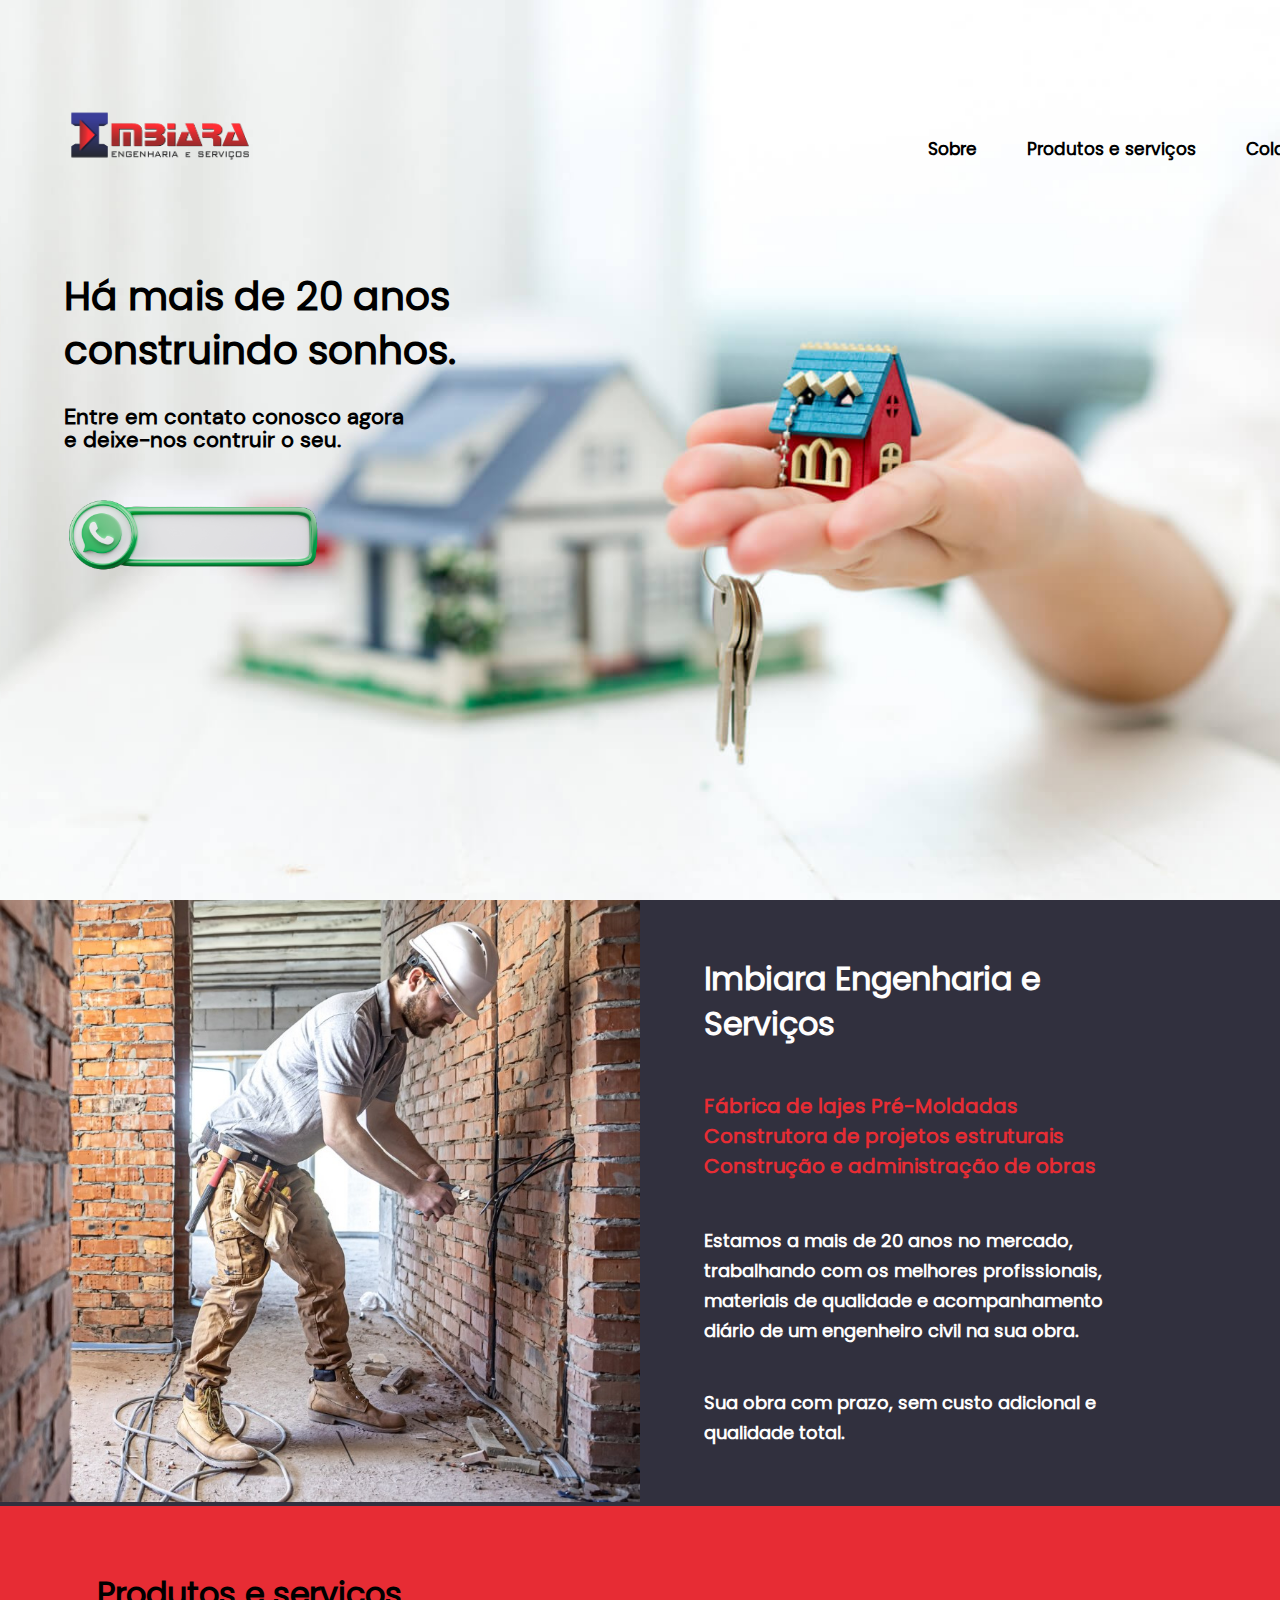
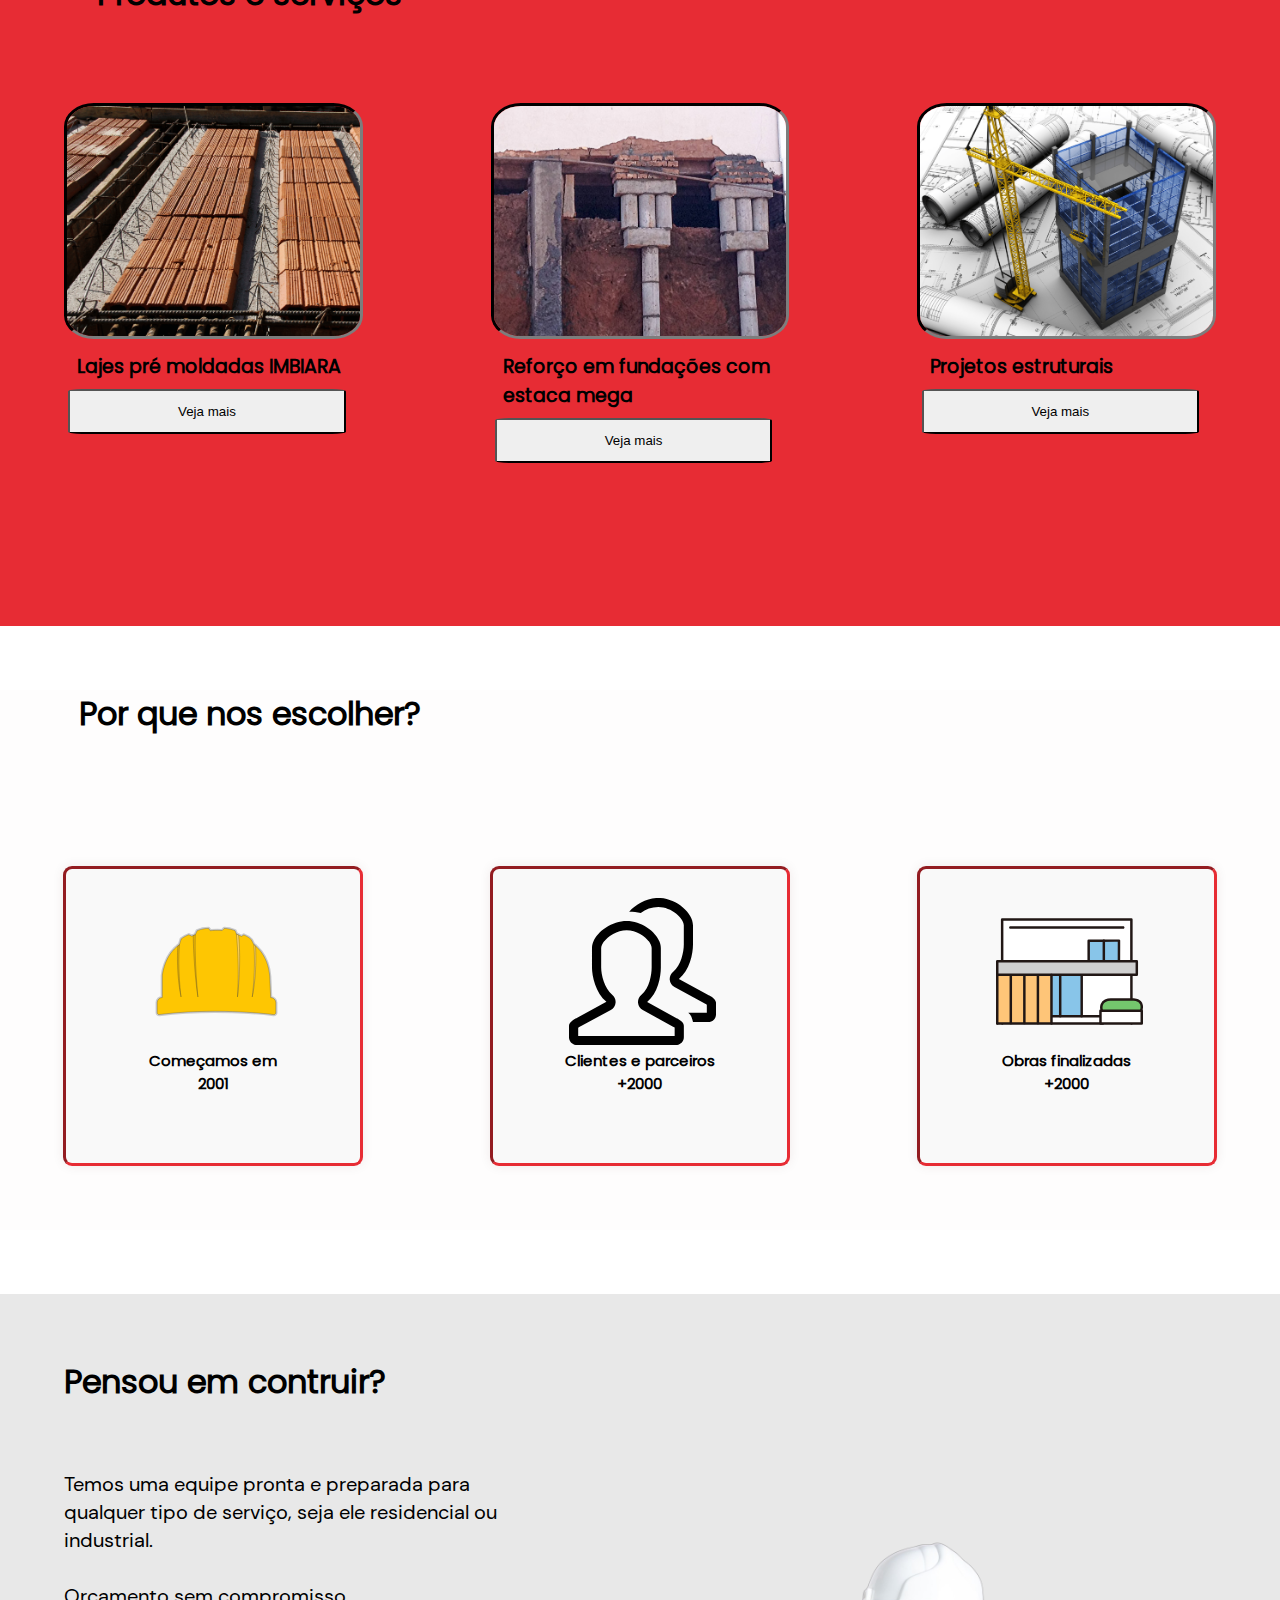
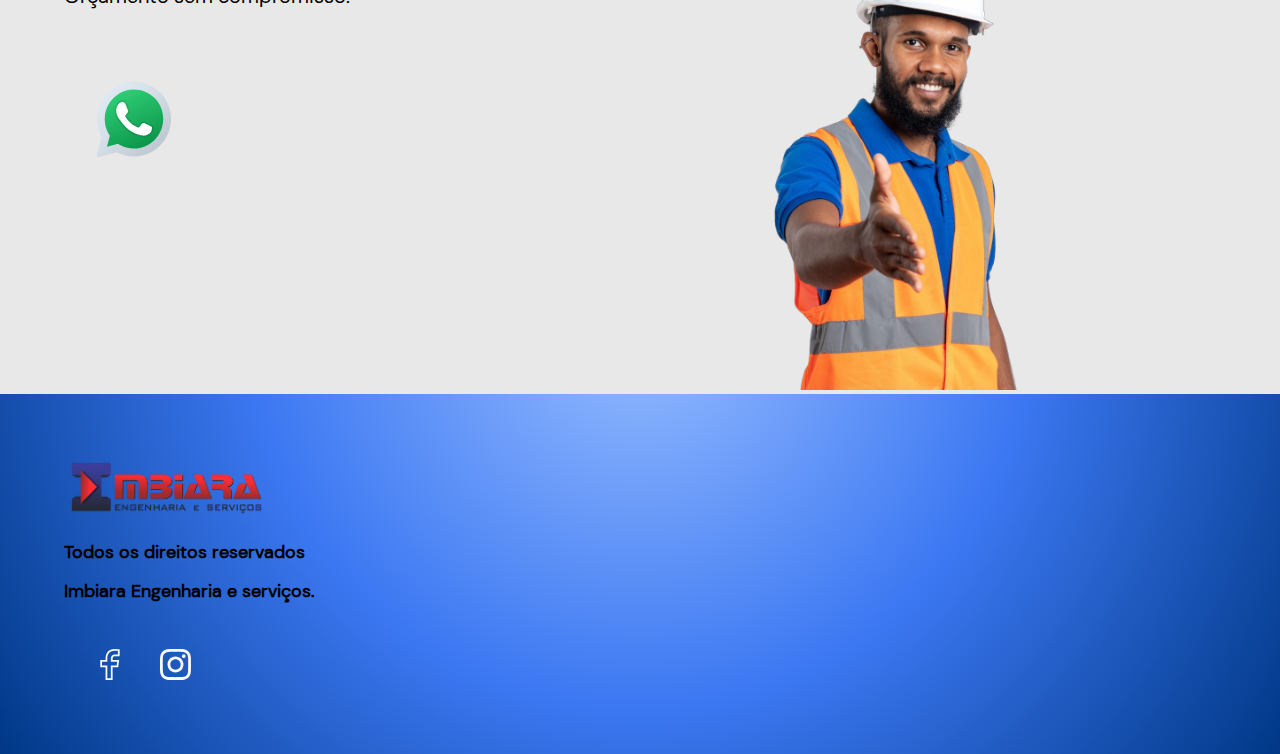
<file: index.html>
<!DOCTYPE html>
<html lang="pt-br">
  <head>
    <meta charset="UTF-8" />
    <meta http-equiv="X-UA-Compatible" content="IE=edge" />
    <meta name="viewport" content="width=device-width, initial-scale=1.0" />
    <title>Construtora Imbiara</title>
    <meta
      name="description"
      content="Construtora com 20 anos de atuação no mercado"
    />
    <meta name="application-name" content="Imbiara Construção" />
    <meta name="author" content="Fábio Rocha" />
    <meta name="keywords" content="construção, construtora Imbiara, engenharia" />
    <link
      rel="apple-touch-icon"
      sizes="180x180"
      href="favicon_io/apple-touch-icon.png"
    />
    <link
      rel="icon"
      type="image/png"
      sizes="16x16"
      href="favicon_io/favicon-16x16.png"
    />
    <link rel="manifest" href="/site.webmanifest" />

    <link rel="stylesheet" href="css/estilo.css" />
  </head>
  <body>

    <header id="header">
      <figure>
        <a href="#logotipo"><img id="logotipo" src="icon/logo.png" alt="logotipo Imbiara engenharia"></a>
      </figure>

      <nav id="menu">
        <button aria-label="abrir menu" id="btn-mobile" aria-haspopup="true" aria-controls="menu1" aria-expanded="false"><span id="hamburguer"></span></button>
        
        <ul id="menu1" role="menu1">
          <li><a href="#main">Sobre</a></li>
          <li><a href="#article">Produtos e serviços</a></li>
          <li><a href="index2.html">Colaboradores</a></li>
          <li><a href="index3.html">Contato</a></li>
        </ul>
      </nav>

    </header>

    <section id="imagemprincipal"></section>
     
    <section>
    <h1>Há mais de 20 anos<br>
    construindo sonhos.</h1>
    <p id="construir">Entre em contato conosco agora <br>
    e deixe-nos contruir o seu.</p>
    <figure>
      <a href="#"><img id="whatsapinicio" src="icon/whatsap inicial.png" alt="botão de ação whatsap"></a>
    </figure>
   </section>

  <main id="main">
    <figure>
      <img id="eletrica" src="image/trabalhoeletrica.jpg" alt="Homem trabalhando na parte da eletrica">
    </figure>
    <h2>Imbiara Engenharia e Serviços</h2>
    <p class="primeiro">Fábrica de lajes Pré-Moldadas
      Construtora de projetos estruturais
      Construção e administração de obras</p>
      <p class="segundo">
        Estamos a mais de 20 anos no mercado, trabalhando com os melhores profissionais, materiais de qualidade e acompanhamento diário de um engenheiro civil na sua obra.
      </p>
      <p class="terceiro">Sua obra com prazo, sem custo adicional e qualidade total.</p>
  </main>

  <article id="article">
    <h3>Produtos e serviços</h3>
    
    <div class="cards">
      <div class="card">
      <figure>
        <img class="produtos" src="image/lajes.png" alt="laje pré moldada">
        <p class="laje">Lajes pré moldadas IMBIARA</p>
        <button class="btnlaje">Veja mais</button>
      </figure>
      </div>

      <div class="card">
        <figure>
       <img class="produtos" src="image/estaca.jpg" alt="reforço em fundações com estaca mega">
        <p class="laje">Reforço em fundações com estaca mega</p>
        <button class="btnlaje">Veja mais</button>
      </figure>
      </div>

      <div class="card">
        <figure>
         <img class="produtos" src="image/projetos estruturais.png" alt="projetos estruturais" >
         <p class="laje">Projetos estruturais</p>
        <button class="btnlaje">Veja mais</button>
        </figure>
      </div>

    </div>

  </article>

  <aside>

  <h4>Por que nos escolher?</h4>
  
   <div id="flex">
    <section class="quadros">
      <figure>
        <img class="helmet" src="icon/helmet.svg" alt="Icone do capacete de IPI">
      </figure>
      <p class="start">Começamos em <br>2001</p>
    </section>

    <section class="quadros">
     <figure>
      <img class="helmet" src="icon/people.svg" alt="icone cliente e parceiro">
      </figure>
     <p class="start">Clientes e parceiros <br>+2000</p>
    </section>

     <section class="quadros">
      <figure>
      <img class="helmet" src="icon/house.svg" alt="icone de casa construida">
      </figure>
    <p class="start">Obras finalizadas<br>+2000</p>
     </section>
   </div>
  </aside>

  <div id="penultimo">
    <h5>Pensou em contruir?</h5>
    <p id="equipe">Temos uma equipe pronta e preparada 
      para qualquer tipo de serviço, seja ele residencial ou industrial.
      <br><br>
      Orçamento sem compromisso.</p>
      <figure>
      <a href="#"><img id="whatsapfinal" src="icon/whatsap.svg" alt="icone/ botão do whatsap"></a> 
      </figure>
      <figure>
        <img id="construtor" src="image/construtor.png" alt="Construtor perguntando sobre fechamento do negocio">
      </figure>
    </div>

  <footer>
    <section>
    <a href="#imagemprincipal"><img id="logofinal" src="icon/logo.png" alt="logotipo da empresa"></a> 
      <p class="direitos">Todos os direitos reservados</p>
      <p class="direitos">Imbiara Engenharia e serviços.</p>
    </section>

    <section id="icones">
    <a href="https://www.facebook.com/imbiara.imbiara"><img class="icones" src="icon/facebook.svg" alt="icone facebook"></a> 
    <a href="https://www.instagram.com/imbiara.engenharia.servicos/"><img class="icones" src="icon/instagram.svg" alt="icone instagram"></a>
    </section>

  </footer>
  
 <script src="js/mobile.js"></script>
  </body>
</html>
</file>
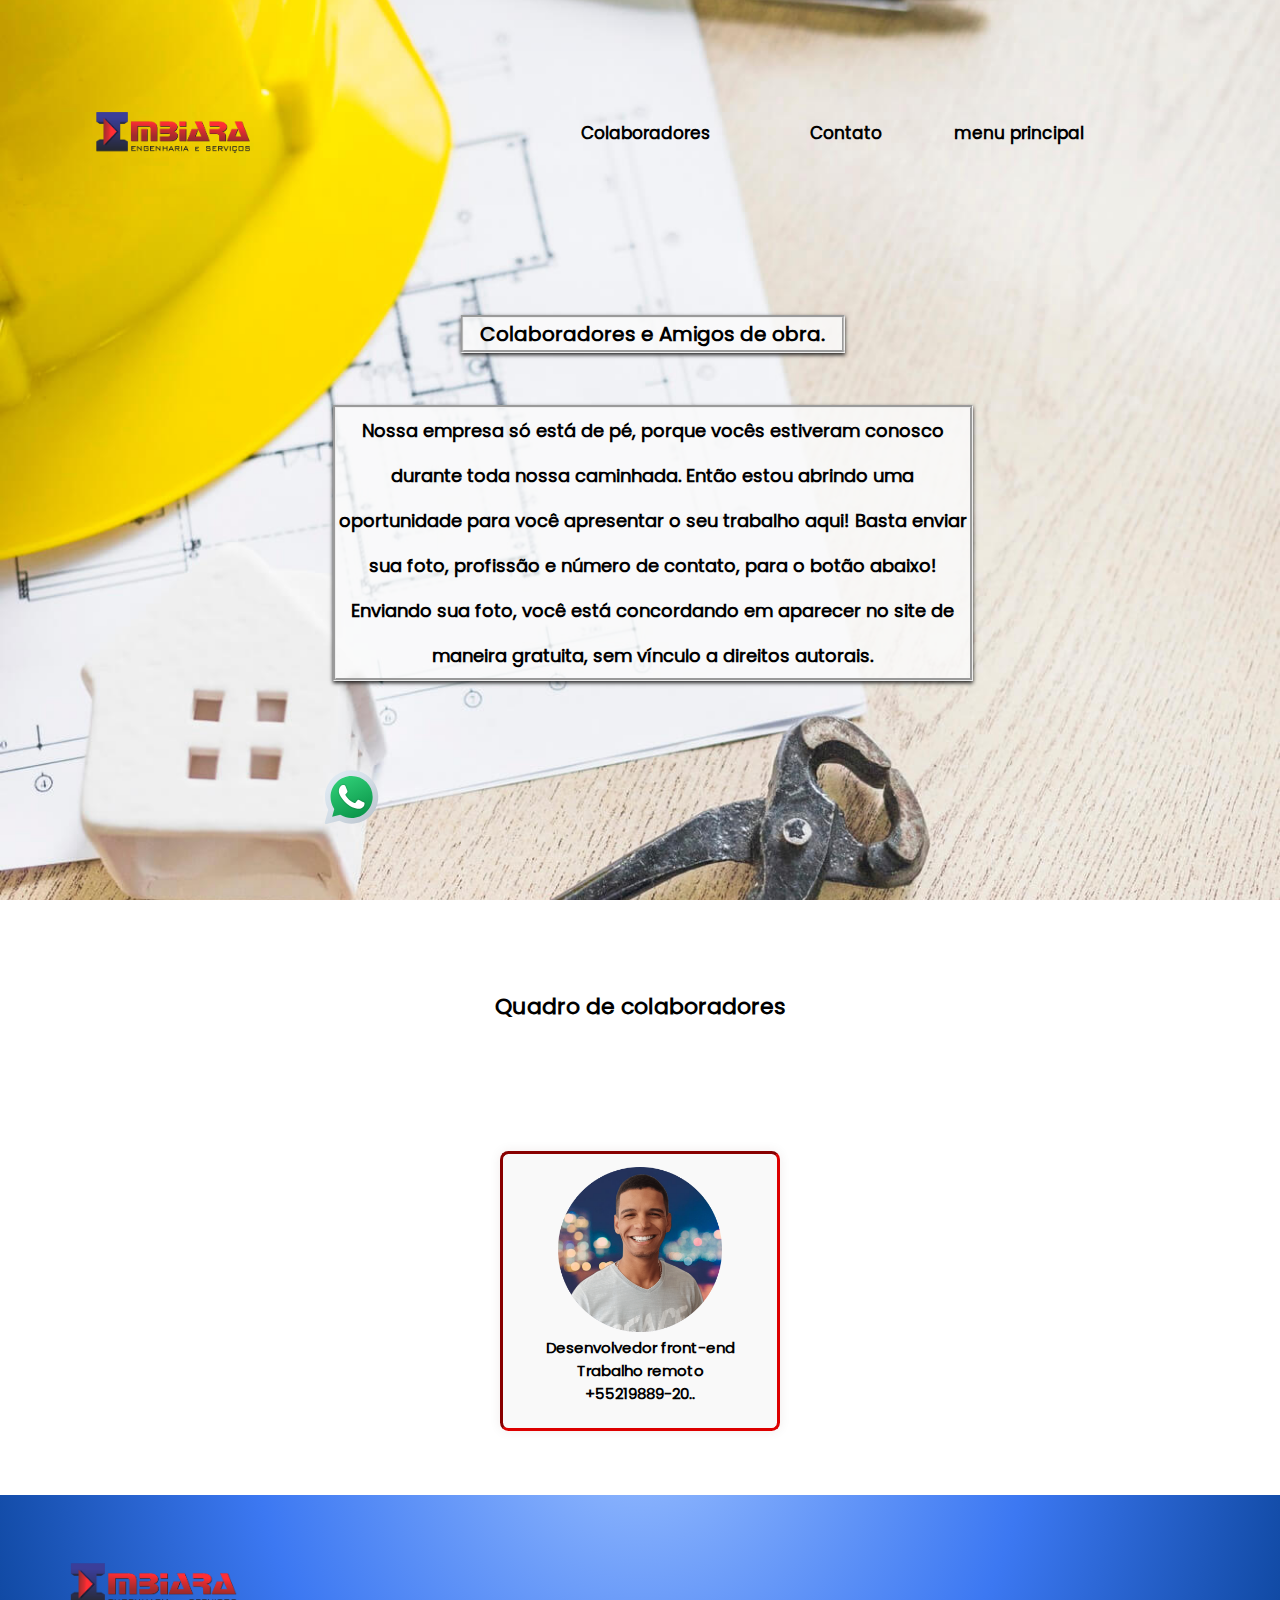
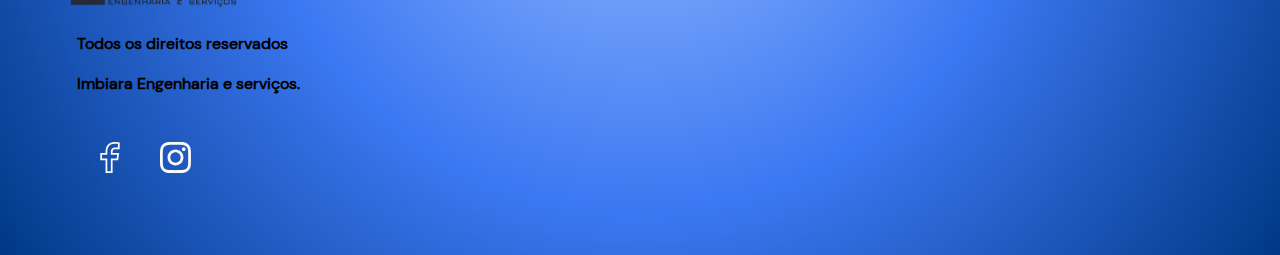
<file: index2.html>
<!DOCTYPE html>
<html lang="pt-br">
  <head>
    <meta charset="UTF-8" />
    <meta http-equiv="X-UA-Compatible" content="IE=edge" />
    <meta name="viewport" content="width=device-width, initial-scale=1.0" />
    <title>Construtora Imbiara</title>
    <meta
      name="description"
      content="Construtora com 20 anos de atuação no mercado"
    />
    <meta name="application-name" content="Imbiara Construção" />
    <meta name="author" content="Fábio Rocha" />
    <meta
      name="keywords"
      content="construção, construtora Imbiara, engenharia"
    />
    <link
      rel="apple-touch-icon"
      sizes="180x180"
      href="favicon_io/apple-touch-icon.png"
    />
    <link
      rel="icon"
      type="image/png"
      sizes="16x16"
      href="favicon_io/favicon-16x16.png"
    />
    <link rel="manifest" href="/site.webmanifest" />

    <link rel="stylesheet" href="css/estilo2.css" />
  </head>
  <body>
    <header>
      <figure>
        <a href="#logotipo"
          ><img
            id="logotipo"
            src="icon/logo.png"
            alt="logotipo Imbiara engenharia"
        /></a>
      </figure>

      <nav id="menu">
        <button
          aria-label="abrir menu"
          id="btn-mobile"
          aria-haspopup="true"
          aria-controls="menu1"
          aria-expanded="false"
        >
          <span id="hamburguer"></span>
        </button>

        <ul id="menu1" role="menu1">
          <li><a href="#flex">Colaboradores</a></li>
          <li><a href="index3.html">Contato</a></li>
          <li><a href="index.html">menu principal</a></li>
        </ul>
      </nav>
    </header>

    <section id="colaboradores"></section>

    <main>
      <div class="texto">
        <h1>Colaboradores e Amigos de obra.</h1>
        <p id="texto">
          Nossa empresa só está de pé, porque vocês estiveram conosco durante
          toda nossa caminhada. Então estou abrindo uma oportunidade para você
          apresentar o seu trabalho aqui! Basta enviar sua foto, profissão e
          número de contato, para o botão abaixo! Enviando sua foto, você está
          concordando em aparecer no site de maneira gratuita, sem vínculo a
          direitos autorais.
        </p>
      </div>

      <figure>
       <a href="https://wa.me/5521988892053?text=Olá%20Fábio,%20gostaria%20de%20adicionar%20minha%20foto%20no%20site."><img id="whatsap" src="icon/whatsap.svg" alt="icone whatsap"></a>
      </figure>
    </main>

<article>

  <h2>Quadro de colaboradores</h2>

    <div id="flex">
      <section class="quadros">
      <figure>
        <img class="fotos" src="image/colaboradores/fabiosite.png" alt="Fabio foto do perfil">
      </figure>
      <p class="profissao">Desenvolvedor front-end</p>
      <p class="profissao">Trabalho remoto</p>
      <p class="profissao">+55219889-20..</p>
    </section>
    </div>
  </article>

  <footer>
    <section>
    <a href="#imagemprincipal"><img id="logofinal" src="icon/logo.png" alt="logotipo da empresa"></a> 
      <p class="direitos">Todos os direitos reservados</p>
      <p class="direitos">Imbiara Engenharia e serviços.</p>
    </section>

    <section id="icones">
    <a href="https://www.facebook.com/imbiara.imbiara"><img class="icones" src="icon/facebook.svg" alt="icone facebook"></a> 
    <a href="https://www.instagram.com/imbiara.engenharia.servicos/"><img class="icones" src="icon/instagram.svg" alt="icone instagram"></a>
    </section>

  </footer>

    <script src="js/mobile.js"></script>
  </body>
</html>
</file>
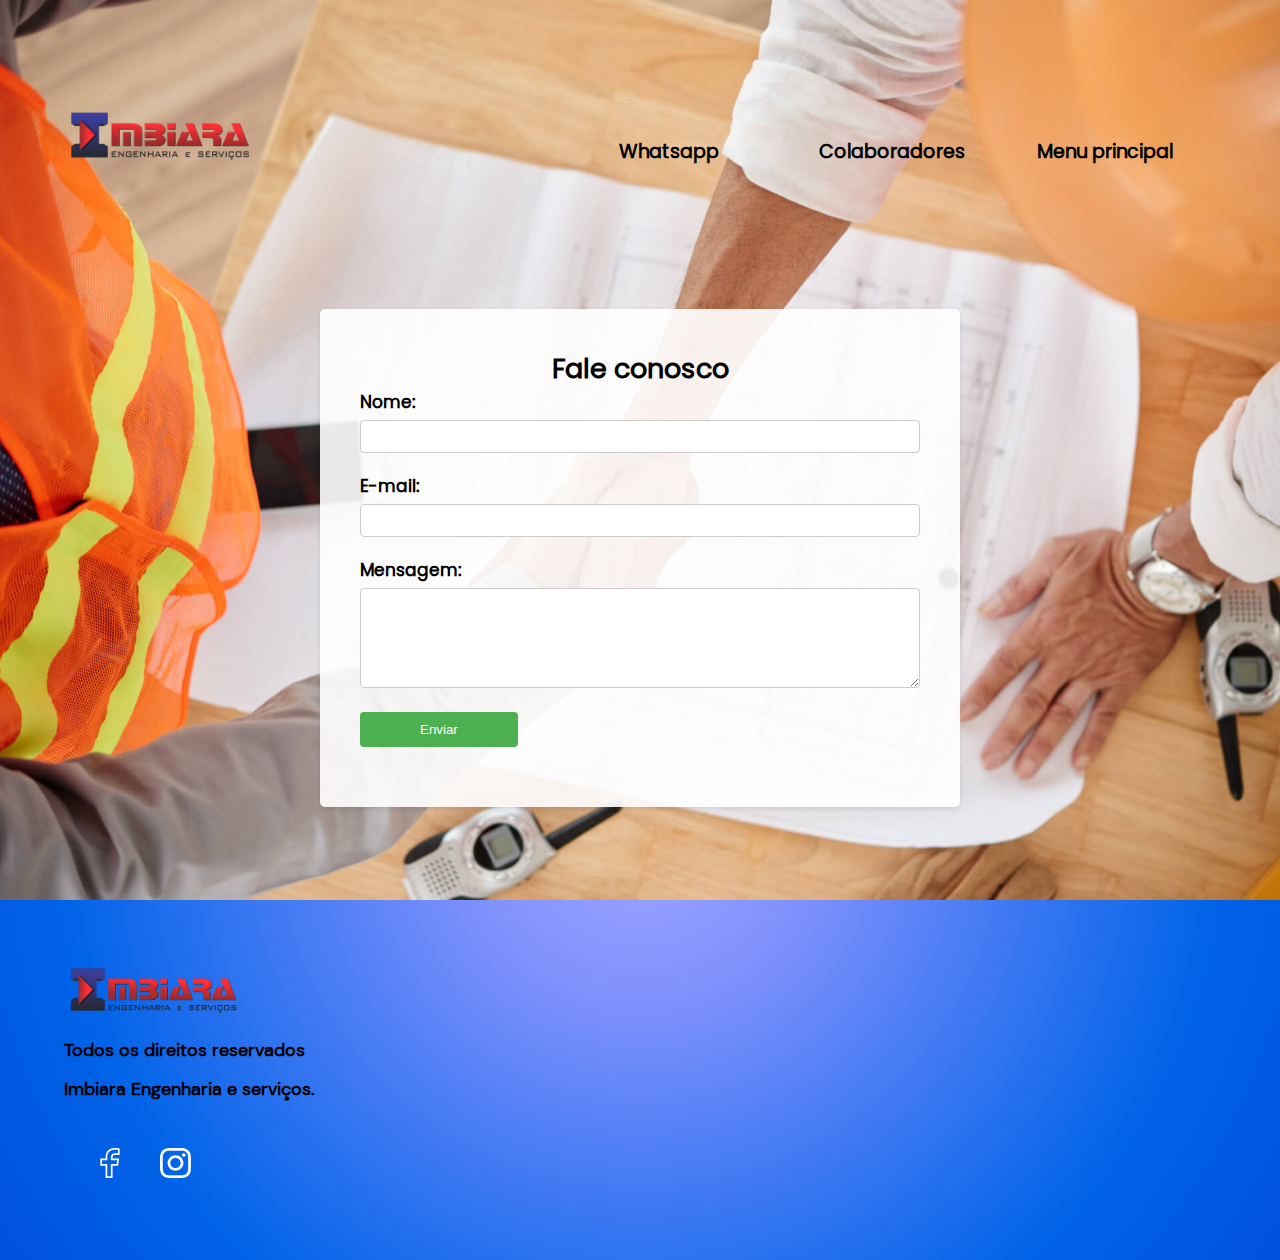
<file: index3.html>
<!DOCTYPE html>
<html lang="pt-br">
  <head>
    <head>
      <meta charset="UTF-8" />
      <meta http-equiv="X-UA-Compatible" content="IE=edge" />
      <meta name="viewport" content="width=device-width, initial-scale=1.0" />
      <title>Construtora Imbiara</title>
      <meta
        name="description"
        content="Construtora com 20 anos de atuação no mercado"
      />
      <meta name="application-name" content="Imbiara Construção" />
      <meta name="author" content="Fábio Rocha" />
      <meta
        name="keywords"
        content="construção, construtora Imbiara, engenharia"
      />
      <link
        rel="apple-touch-icon"
        sizes="180x180"
        href="favicon_io/apple-touch-icon.png"
      />
      <link
        rel="icon"
        type="image/png"
        sizes="16x16"
        href="favicon_io/favicon-16x16.png"
      />
      <link rel="manifest" href="/site.webmanifest" />

      <link rel="stylesheet" href="css/estilo3.css" />
    </head>
  </head>
  <body>
    <header>
      <figure>
        <a href="#logotipo"
          ><img
            id="logotipo"
            src="icon/logo.png"
            alt="logotipo Imbiara engenharia"
        /></a>
      </figure>

      <nav id="menu">
        <button
          aria-label="abrir menu"
          id="btn-mobile"
          aria-haspopup="true"
          aria-controls="menu1"
          aria-expanded="false"
        >
          <span id="hamburguer"></span>
        </button>

        <ul id="menu1" role="menu1">
          <li><a href="#">Whatsapp</a></li>
          <li><a href="index2.html">Colaboradores</a></li>
          <li><a href="index.html">Menu principal</a></li>
        
        </ul>
      </nav>
    </header>

    <section id="aperto"></section>

    <div class="container">
      <h1>Fale conosco</h1>
      <form action="#" method="post">
        <div class="form-group">
          <label for="name">Nome:</label>
          <input type="text" id="name" name="name" required>
        </div>
        <div class="form-group">
          <label for="email">E-mail:</label>
          <input type="email" id="email" name="email" required>
        </div>
        <div class="form-group">
          <label for="message">Mensagem:</label>
          <textarea id="message" name="message" required></textarea>
        </div>
        <div class="form-group">
          <button type="submit">Enviar</button>
        </div>
      </form>
    </div>
    
    <footer>
      <section>
      <a href="#imagemprincipal"><img id="logofinal" src="icon/logo.png" alt="logotipo da empresa"></a> 
        <p class="direitos">Todos os direitos reservados</p>
        <p class="direitos">Imbiara Engenharia e serviços.</p>
      </section>
  
      <section id="icones">
      <a href="https://www.facebook.com/imbiara.imbiara"><img class="icones" src="icon/facebook.svg" alt="icone facebook"></a> 
      <a href="https://www.instagram.com/imbiara.engenharia.servicos/"><img class="icones" src="icon/instagram.svg" alt="icone instagram"></a>
      </section>
  
    </footer>

    <script src="js/mobile.js"></script>
  </body>
</html>
</file>
<file: css/estilo.css>
* {
  margin: 0;
  padding: 0;
  box-sizing: border-box;
}
@font-face {
  font-family: DMSans-Regular;
  src: url(../fonts/DM_Sans/DMSans-Regular.ttf);
}
@font-face {
  font-family: Poppins-Regular;
  src: url(../fonts/Poppins/Poppins-Regular.ttf);
}
#imagemprincipal {
  width: 100%;
  height: 100vh;
  background: url(../image/sonhodacasasemfundo.jpg) no-repeat center center;
  background-size: cover;
}
#logotipo {
  position: absolute;
  width: 32%;
  top: 7%;
  left: 5%;
  animation: transform 0.3s ease;
}
#logotipo:hover {
  transform: scale(1.1);
}
h1 {
  position: absolute;
  top: 20%;
  left: 50%;
  transform: translateX(-50%);
  font-family: Poppins-Regular;
  font-style: normal;
  font-weight: 700;
  font-size: 22px;
  line-height: 32px;
  color: black;
  text-align: center;
  width: 90%;
}
#construir {
  position: absolute;
  top: 79%;
  left: 50%;
  transform: translateX(-50%);
  font-family: DMSans-Regular;
  font-style: normal;
  font-weight: 600;
  font-size: 17px;
  line-height: 23px;
  color: black;
  text-align: center;
  width: 90%;
}
#whatsapinicio {
  position: absolute;
  top: 90%;
  width: 40%;
  height: auto;
  left: 50%;
  margin-left: -20%;
  animation: transform 0.3s ease;
}
#whatsapinicio:hover {
  transform: scale(1.1);
}
#eletrica {
  width: 100%;
  height: auto;
}
main {
  display: grid;
  background-color: #31303e;
}
h2 {
  margin-top: 3%;
  margin-left: 5%;
  width: 80%;
  font-family: Poppins-Regular;
  font-style: normal;
  font-weight: 900;
  font-size: 20px;
  line-height: 30px;
  color: #fefdfd;
}
.primeiro {
  margin-top: 3%;
  margin-left: 5%;
  width: 90%;
  font-family: Poppins-Regular;
  font-style: normal;
  font-weight: 600;
  font-size: 15px;
  line-height: 28px;
  color: #e72c34;
}
.segundo {
  margin-top: 3%;
  margin-left: 5%;
  width: 90%;
  font-family: Poppins-Regular;
  font-style: normal;
  font-weight: 800;
  font-size: 14px;
  line-height: 28px;
  color: #fefdfd;
}
.terceiro {
  margin-top: 3%;
  margin-left: 5%;
  width: 90%;
  font-family: Poppins-Regular;
  font-style: normal;
  font-weight: 800;
  font-size: 14px;
  line-height: 28px;
  color: #fefdfd;
}
article {
  display: flex;
  flex-direction: column;
  background-color: #e72c34;
  width: 100%;
}
h3 {
  font-family: Poppins-Regular;
  font-style: normal;
  font-weight: 700;
  font-size: 23px;
  width: 90%;
  color: black;
  margin-top: 5%;
  margin-left: auto;
  margin-right: auto;
  text-align: center;
}
.produtos {
  margin-left: 15%;
  margin-top: 5%;
  width: 70%;
  border-style: inset;
  border-radius: 10%;
  border-color: #292929;
}
.laje {
  font-family: Poppins-Regular;
  font-style: normal;
  font-weight: 900;
  font-size: 14px;
  margin-left: 18%;
  margin-top: 2%;
  width: 60%;
}
.btnlaje {
  width: 65%;
  height: auto;
  padding: 2%;
  border-radius: 5%;
  margin-left: 16%;
  margin-top: 2%;
  margin-bottom: 3%;
}
.btnlaje:hover {
  cursor: pointer;
  background-color: #2d335b;
}
aside {
  width: 100%;
  display: flex;
  flex-direction: column;
  align-items: center;
  background-color: #fefdfd;
}
h4 {
  font-family: Poppins-Regular;
  font-style: normal;
  font-weight: 700;
  font-size: 23px;
  margin-top: 5%;
  margin-left: auto;
  margin-right: auto;
  text-align: center;
}
.quadros {
  width: 220px;
  height: 220px;
  background: #f9f9f9;
  border-style: inset;
  border-color: #e72c34;
  border-radius: 3%;
  box-shadow: 0px 0px 12px rgba(71, 20, 20, 0.08);
  margin-top: 4%;
  margin-bottom: 5%;
}
.helmet {
  width: 50%;
  height: auto;
  margin-left: 26%;
  margin-top: 10%;
}
.start {
  font-family: Poppins-Regular;
  font-style: normal;
  font-weight: 800;
  font-size: 15px;
  text-align: center;
}
#penultimo {
  background-color: #e8e8e8;
  width: 100%;
}
h5 {
  padding-top: 5%;
  font-family: Poppins-Regular;
  font-style: normal;
  font-weight: 700;
  font-size: 20px;
  margin-left: 5%;
  margin-bottom: 5%;
}
#equipe {
  font-family: DMSans-Regular;
  font-style: normal;
  font-weight: 400;
  font-size: 14px;
  line-height: 22px;
  margin-left: 5%;
}
#whatsapfinal {
  margin-left: 5%;
  width: 18%;
  transition: transform 0.3s ease;
}
#whatsapfinal:hover {
  transform: scale(1.1);
}
#construtor {
  margin-left: 45%;
  margin-top: -18%;
  width: 28%;
  height: auto;
}
footer {
  background-image: radial-gradient(
    circle at 50% -20.71%,
    #97bdff 0,
    #3c78f2 50%,
    #003886 100%
  );
  width: 100%;
  height: 30vh;
}
#logofinal {
  width: 40%;
  margin-left: 5%;
  margin-top: 5%;
  animation: transform 0.3s ease;
}
#logofinal:hover {
  transform: scale(1.1);
}
.direitos {
  font-family: DMSans-Regular;
  font-size: 14px;
  font-style: normal;
  font-weight: 600;
  line-height: 20px;
  margin-left: 5%;
  margin-top: 1.5%;
}
#icones {
  margin-left: 2%;
  margin-top: 3%;
  width: 95%;
}
.icones:hover {
  transform: scale(1.1);
}
.icones {
  width: 7%;
  margin-left: 5%;
  margin-top: 2%;
  transition: transform 0.3s ease;
}
/*inicio menu responsivo*/
nav {
  position: absolute;
  left: 60%;
  top: 5%;
  z-index: 1000;
}
#menu1 {
  position: absolute;
  display: block;
  width: 100vw;
  top: 45px;
  right: 0px;
  background: #f9f9f9;
  transition: 0.6s;
  z-index: 1000;
  height: 0;
  visibility: hidden;
  overflow-y: hidden;
  left: 0%;
  transform: translateX(-60%);
}
#menu1 a {
  padding: 1rem 0;
  margin: 0 1rem;
  border-bottom: 2px solid rgba(0, 0, 0, 0.08);
}
li {
  font-family: Poppins-Regular;
  font-size: 15px;
  font-style: normal;
  font-weight: 700;
  line-height: 45px;
  color: #0f241d;
  flex-direction: column;
  display: flex;
  padding: 7%;
  text-align: center;
}
#menu.active #menu1 {
  height: calc(100vh - 70px);
  visibility: visible;
  overflow-y: auto;
}
#btn-mobile {
  margin-left: 70%;
  margin-top: 10%;
  width: 18%;
  display: flex;
  padding: 0.5rem 1rem;
  font-size: 1rem;
  border: none;
  cursor: pointer;
  background: none;
  gap: 0.5rem;
}
#hamburguer {
  color: black;
  width: 26px;
  border-top: 2px solid;
}
#hamburguer::after,
#hamburguer::before {
  content: "";
  display: block;
  width: 26px;
  height: 2px;
  background: black;
  margin-top: 5px;
  transition: 0.3s;
  position: relative;
}
#menu.active #hamburguer {
  border-top-color: transparent;
}
#menu.active #hamburguer::before {
  transform: rotate(135deg);
}
#menu.active #hamburguer::after {
  transform: rotate(-135deg);
  top: -7px;
}
#linha1 {
  margin-top: 4%;
}
/*fim do mobile responsive*/

@media (min-width: 360px) {
  h1 {
    top: 22%;
  }
  #construir {
    top: 82%;
  }
  #whatsapinicio {
    top: 92%;
  }
  .primeiro {
    width: 80%;
  }
  #equipe {
    margin-top: 5%;
  }

  #whatsapfinal {
    margin-top: 5%;
  }
  #construtor {
    max-width: 100%;
    max-height: auto;
    margin-left: 45%;
  }
  #logofinal {
    width: 35%;
  }
}
@media (min-width: 375px) {
  #construir {
    top: 84%;
  }
  #whatsapinicio {
    top: 92%;
  }
  #construtor {
    max-width: 41%;
  }
  #logofinal {
    width: 35%;
  }
}
@media (min-width: 390px) {
  #construir {
    top: 84%;
  }
  #whatsapinicio {
    top: 92%;
  }
  #construtor {
    max-width: 42%;
  }
  .primeiro {
    width: 80%;
  }
  nav {
    top: 7%;
  }
}
@media (min-width: 414px) {
  #logotipo {
    left: 6%;
  }
  #whatsapinicio {
    top: 92%;
  }
  #construir {
    top: 84%;
  }
  #construtor {
    max-width: 43.5%;
  }
}
@media (min-width: 768px) {
  #logotipo {
    width: 25%;
    left: 8%;
  }
  h1 {
    top: 22%;
    font-size: 34px;
    line-height: 43px;
  }
  #construir {
    top: 80%;
    font-size: 22px;
    line-height: 26px;
  }
  #whatsapinicio {
    top: 87%;
    width: 30%;
    left: 55%;
  }
  h2 {
    width: 60%;
    font-size: 28px;
    line-height: 30px;
  }
  .primeiro {
    width: 50%;
    font-size: 20px;
    line-height: 30px;
  }
  .segundo {
    width: 70%;
    font-size: 18px;
    line-height: 28px;
  }
  .terceiro {
    width: 70%;
    font-size: 18px;
  }
  article {
    width: 100%;
  }
  h3 {
    font-size: 28px;
    margin-left: 5%;
  }
  .cards {
    display: flex;
    justify-content: space-around;
    margin-top: 5%;
  }
  .laje {
    width: 70%;
    font-size: 15px;
  }
  .btnlaje {
    padding: 3%;
  }
  aside {
    display: block;
  }
  #flex {
    display: flex;
    justify-content: space-around;
  }
  h4 {
    margin-left: 5%;
    font-size: 28px;
    left: 5%;
  }
  .quadros {
    margin-top: 10%;
  }
  h5 {
    font-size: 28px;
    margin-left: 5%;
    margin-top: 5%;
  }
  #equipe {
    font-size: 20px;
    line-height: 28px;
    width: 50%;
  }
  #whatsapfinal {
    width: 10%;
  }
  #logofinal {
    width: 25%;
  }
  .direitos {
    font-size: 17px;
  }
  #icones {
    width: 50%;
  }
  .icones {
    width: 8%;
    margin-left: 6%;
  }
  nav {
    left:70%;
    top: 8%;
  }
}
@media (min-width: 1024px) {
  #logotipo {
    width: 20%;
    left: 5%;
    top: 12%;
  }
  a {
    color: black;
    text-decoration: none;
    transition: 0.3s;
  }
  a:hover {
    color: red;
    opacity: 0.7;
    cursor: pointer;
  }
  /*comecei a fazer o menu*/
  #btn-mobile {
    display: none;
  }
  nav {
    top: 0%;
    left: 60%;
  }
  #menu1 {
    width: 100%;
    right: initial;
    transition: none;
    z-index: initial;
    height: initial;
    visibility: initial;
    overflow-y: initial;
    display: flex;
    justify-content: space-around;
    list-style: none;
  }
  #menu1 a {
    width: 100%;
    margin: 48px;
    border-bottom: unset;
  }
  li {
    font-family: Poppins-Regular;
    font-size: 17px;
    font-style: normal;
    font-weight: 700;
    line-height: 45px;
  }
  h1 {
    top: 30%;
    text-align: left;
    font-size: 30px;
    line-height: 54px;
  }
  #construir {
    top: 45%;
    font-size: 18px;
    line-height: 30px;
    text-align: left;
  }
  #whatsapinicio {
    top: 55%;
    width: 20%;
    left: 25%;
  }
  #eletrica {
    width: 50%;
  }
  main {
    width: 100%;
  }
  h2 {
    position: absolute;
    width: 40%;
    text-align: left;
    top: 98%;
    left: 50%;
    font-size: 32px;
    line-height: 45px;
  }
  .primeiro {
    position: absolute;
    width: 38%;
    text-align: left;
    top: 112%;
    left: 50%;
    font-size: 20px;
    line-height: 33px;
  }
  .segundo {
    position: absolute;
    width: 40%;
    text-align: left;
    top: 126%;
    left: 50%;
    font-size: 18px;
    line-height: 30px;
  }
  .terceiro {
    position: absolute;
    width: 40%;
    text-align: left;
    top: 148%;
    left: 50%;
    font-size: 18px;
    line-height: 30px;
  }
  h3 {
    font-size: 32px;
    left: 5%;
    width: 35%;
  }
  article {
    width: 100%;
    height: 80vh;
  }
  h4 {
    font-size: 32px;
    margin-top: 5%;
    width: 35%;
  }
  .laje {
    font-size: 19px;
  }
  .btnlaje {
    padding: 3%;
  }
  .quadros {
    width: 300px;
    height: 300px;
  }
  h5 {
    font-size: 32px;
    margin-left: 5%;
    width: 35%;
  }
  #equipe {
    font-size: 20px;
    width: 35%;
    margin-left: 5%;
  }
  #whatsapfinal {
    margin-left: 7%;
    width: 7%;
  }
  #construtor {
    margin-left: 60%;
    max-width: 20%;
  }
  footer {
    width: 100%;
    height: 40vh;
  }
  #logofinal {
    width: 16%;
    margin-left: 5%;
  }
  .direitos {
    font-size: 18px;
    margin-left: 5%;
  }
  #icones {
    margin-left: 5%;
    width: 40%;
  }
  .icones {
    width: 6%;
  }
 
}
@media (min-width: 1280px) {
  #logotipo {
    width: 15%;
    left: 5%;
    top: 12%;
  }
  a {
    color: black;
    text-decoration: none;
    transition: 0.3s;
  }
  a:hover {
    color: red;
    opacity: 0.7;
    cursor: pointer;
  }
  nav {
    top: 2%;
    left: 65%;
  }
  ul {
    font-family: DMSans-Regular;
    font-style: normal;
    font-weight: 600;
    font-size: 18px;
    line-height: 21px;
    color: #fff;
  }
  .nav-list {
    list-style: none;
    display: flex;
  }
  .nav-list li {
    letter-spacing: 3px;
    margin-left: 32px;
  }
  .mobile-menu {
    display: none;
    cursor: pointer;
  }
  .mobile-menu div {
    width: 32px;
    height: 2px;
    background: #fff;
    margin: 8px;
  }
  h1 {
    top: 30%;
    text-align: left;
    font-size: 39px;
    line-height: 54px;
  }
  #construir {
    top: 45%;
    font-size: 22px;
    line-height: 23px;
    text-align: left;
  }
  #whatsapinicio {
    top: 55%;
    width: 20%;
    left: 25%;
  }
  #eletrica {
    width: 50%;
  }
  main {
    width: 100%;
  }
  h2 {
    position: absolute;
    width: 30%;
    text-align: left;
    top: 102%;
    left: 50%;
    font-size: 32px;
    line-height: 45px;
  }
  .primeiro {
    position: absolute;
    width: 32%;
    text-align: left;
    top: 117%;
    left: 50%;
    font-size: 20px;
    line-height: 30px;
  }
  .segundo {
    position: absolute;
    width: 32%;
    text-align: left;
    top: 132%;
    left: 50%;
    font-size: 18px;
    line-height: 30px;
  }
  .terceiro {
    position: absolute;
    width: 32%;
    text-align: left;
    top: 150%;
    left: 50%;
    font-size: 18px;
    line-height: 30px;
  }
  h3 {
    font-size: 32px;
    left: 5%;
    width: 29%;
  }
  article {
    width: 100%;
    height: 80vh;
  }
  h4 {
    font-size: 32px;
    margin-top: 5%;
    width: 29%;
  }
  .laje {
    font-size: 19px;
  }
  .btnlaje {
    padding: 3%;
  }
  .quadros {
    width: 300px;
    height: 300px;
  }
  h5 {
    font-size: 32px;
    margin-left: 5%;
    width: 30%;
  }
  #equipe {
    font-size: 20px;
    width: 35%;
    margin-left: 5%;
  }
  #whatsapfinal {
    margin-left: 7%;
    width: 7%;
  }
  #construtor {
    margin-left: 60%;
    max-width: 20%;
  }
  footer {
    width: 100%;
    height: 40vh;
  }
  #logofinal {
    width: 16%;
    margin-left: 5%;
  }
  .direitos {
    font-size: 18px;
    margin-left: 5%;
  }
  #icones {
    margin-left: 5%;

    width: 40%;
  }
  .icones {
    width: 6%;
  }
}
@media (min-width: 1366px) {
  h1 {
    top: 38%;
  }
  #construir {
    top: 55%;
  }
  #whatsapinicio {
    top: 70%;
  }
  article {
    width: 100%;
    height: 55vw;
  }
}
@media (min-width: 1920px) {
  #logotipo {
    width: 10%;
    left: 15%;
  }
  ul {
    font-size: 15px;
  }
  h1 {
    left: 30.5%;
    font-size: 38px;
    line-height: 54px;
    width: 30%;
  }
  #construir {
    left: 25.5%;
    font-size: 22px;
    line-height: 25px;
    width: 20%;
  }
  #whatsapinicio {
    left: 36%;
    width: 10%;
  }
  h2 {
    top: 105%;
    left: 55%;
    font-size: 28px;
  }
  .primeiro {
    width: 19%;
    text-align: left;
    top: 115%;
    left: 55%;
    font-size: 18px;
    line-height: 30px;
  }
  .segundo {
    width: 22%;
    top: 130%;
    left: 55%;
    font-size: 18px;
    line-height: 30px;
  }
  .terceiro {
    width: 20%;
    top: 150%;
    left: 55%;
    font-size: 18px;
  }
  article {
    width: 100%;
    height: 90vh;
  }
  h3 {
    font-size: 28px;
    top: 10%;
    left: 10%;
  }
  .laje {
    font-size: 16px;
  }
  .btnlaje {
    padding: 1.5%;
  }
  aside {
    width: 100%;
    height: 70vh;
  }
  h4 {
    font-size: 32px;
    margin-left: 10%;
    margin-top: 5%;
    width: 19%;
    height: 5%;
  }
  #penultimo {
    background-color: #e8e8e8;
    width: 100%;
    height: 58vh;
  }
  h5 {
    padding: 2%;
    font-size: 32px;
    margin-left: 8%;
    margin-top: 5%;
    width: 30%;
  }
  #equipe {
    position: absolute;
    margin-left: 10%;
    margin-top: -5%;
    font-size: 20px;
    line-height: 28px;
    width: 24%;
  }
  #whatsapfinal {
    position: absolute;
    margin-left: 10%;
    margin-top: 4%;
    width: 4%;
  }
  #construtor {
    position: relative;
    margin-left: 50%;
    width: 14%;
    margin-top: -8%;
  }
  footer {
    background-color: #59814e;
    width: 100%;
    height: 30vh;
  }
  #logofinal {
    width: 10%;
    margin-left: 10%;
    margin-top: 2%;
  }
  .direitos {
    font-family: DMSans-Regular;
    font-size: 17px;
    font-style: normal;
    font-weight: 600;
    line-height: 20px;
    margin-left: 10%;
    margin-top: 1.5%;
    width: 20%;
  }
  #icones {
    margin-left: 9%;
    margin-top: 1.5%;
    width: 30%;
  }
  .icones {
    width: 5%;
    margin-left: 5%;
  }
}
</file>
<file: css/estilo2.css>
* {
  margin: 0;
  padding: 0;
  box-sizing: border-box;
}
@font-face {
  font-family: DMSans-Regular;
  src: url(../fonts/DM_Sans/DMSans-Regular.ttf);
}
@font-face {
  font-family: Poppins-Regular;
  src: url(../fonts/Poppins/Poppins-Regular.ttf);
}
#colaboradores {
  width: 100%;
  height: 100vh;
  background: url(../image/equipamentos.jpg) no-repeat center center;
  background-size: cover;
}
#logotipo {
  position: absolute;
  width: 32%;
  top: 5%;
  left: 5%;
  animation: transform 0.3s ease;
}
#logotipo:hover {
  transform: scale(1.1);
}
/*inicio menu responsivo*/
nav {
  position: absolute;
  left: 60%;
  top: 4%;
  z-index: 1000;
}
#menu1 {
  position: absolute;
  display: block;
  width: 100vw;
  top: 45px;
  right: 0px;
  background: #f9f9f9;
  transition: 0.6s;
  z-index: 1000;
  height: 0;
  visibility: hidden;
  overflow-y: hidden;
  left: 0%;
  transform: translateX(-60%);
}
#menu1 a {
  padding: 1rem 0;
  margin: 0 1rem;
  border-bottom: 2px solid rgba(0, 0, 0, 0.08);
}
li {
  font-family: Poppins-Regular;
  font-size: 15px;
  font-style: normal;
  font-weight: 700;
  line-height: 45px;
  color: #0f241d;
  display: flex;
  flex-direction: column;
  padding: 7%;
  text-align: center;
}
#menu.active #menu1 {
  height: calc(100vh - 70px);
  visibility: visible;
  overflow-y: auto;
}
#btn-mobile {
  margin-left: 70%;
  margin-top: 10%;
  width: 18%;
  display: flex;
  padding: 0.5rem 1rem;
  font-size: 1rem;
  border: none;
  cursor: pointer;
  background: none;
  gap: 0.5rem;
}
#hamburguer {
  color: red;
  width: 26px;
  border-top: 2px solid;
}
#hamburguer::after,
#hamburguer::before {
  content: "";
  display: block;
  width: 26px;
  height: 2px;
  background: blue;
  margin-top: 5px;
  transition: 0.3s;
  position: relative;
}
#menu.active #hamburguer {
  border-top-color: transparent;
}
#menu.active #hamburguer::before {
  transform: rotate(135deg);
}
#menu.active #hamburguer::after {
  transform: rotate(-135deg);
  top: -7px;
}
#linha1 {
  margin-top: 4%;
}
/*fim do mobile responsive*/

h1 {
  position: absolute;
  font-family: Poppins-Regular;
  font-style: normal;
  font-weight: 900;
  font-size: 19px;
  line-height: 32px;
  color: black;
  width: 90%;
  text-align: center;
  margin-left: 5%;
  background-color: rgba(250, 250, 250, 0.836);
  box-shadow: 0 2px 4px rgba(0, 0, 0, 0.87);
  border-style: groove;
  top: 22%;
}
#texto {
  position: absolute;
  font-family: Poppins-Regular;
  font-style: normal;
  font-weight: 900;
  font-size: 15px;
  line-height: 22px;
  width: 90%;
  text-align: center;
  margin-left: 5%;
  background-color: rgba(250, 250, 250, 0.836);
  box-shadow: 0 2px 4px rgba(0, 0, 0, 0.87);
  border-style: groove;
  top: 38%;
}
#whatsap {
  position: absolute;
  top: 90%;
  left: 4%;
  transform-style: preserve-3d;
  animation: moverImagem 4s infinite alternate;
}
@keyframes moverImagem {
  0% {
    transform: translateX(0);
  }
  50% {
    transform: translateX(
      200px
    ); /* ajuste a distância do movimento para o fundo */
  }
  100% {
    transform: translateX(0);
  }
}
#flex {
  display: flex;
  justify-content: center;
  margin-top: 20%;
}
h2 {
  margin-top: 7%;
  font-family: Poppins-Regular;
  font-style: normal;
  font-weight: 700;
  font-size: 20px;
  text-align: center;
}
.quadros {
  width: 220px;
  height: 220px;
  background: #f9f9f9;
  border-style: inset;
  border-color: #dd0000;
  border-radius: 3%;
  box-shadow: 0px 0px 12px rgba(71, 20, 20, 0.08);
  margin-bottom: 5%;
}
.fotos {
  width: 60%;
  height: auto;
  margin-left: 20%;
  margin-top: 5%;
}
.profissao {
  font-family: Poppins-Regular;
  font-style: normal;
  font-weight: 800;
  font-size: 15px;
  text-align: center;
}
footer {
 background-image: radial-gradient(circle at 50% -20.71%, #97bdff 0, #3c78f2 50%, #003886 100%);
  width: 100%;
  height: 30vh;
}
#logofinal {
  width: 40%;
  margin-left: 5%;
  margin-top: 5%;
  animation: transform 0.3s ease;
}
#logofinal:hover {
  transform: scale(1.1);
}
.direitos {
  font-family: DMSans-Regular;
  font-size: 14px;
  font-style: normal;
  font-weight: 600;
  line-height: 20px;
  margin-left: 5%;
  margin-top: 1.5%;
}
#icones {
  margin-left: 2%;
  margin-top: 3%;
  width: 95%;
}
.icones:hover {
  transform: scale(1.1);
}
.icones {
  width: 7%;
  margin-left: 5%;
  margin-top: 2%;
  transition: transform 0.3s ease;
}
@media (min-width: 360px) {
 
  #logofinal {
    width: 35%;
  }
}
@media (min-width: 390px) {
  #texto {
    line-height: 30px;
  }
}
@media (min-width: 428px) {
  #logofinal {
    width: 35%;
  }
}
@media (min-width: 768px) {
  #logotipo {
    width: 30%;
  }
nav {
  top: 7%;
  left: 60%;
}
  li {
    font-size: 19px;
  }
  #hamburguer {
    width: 40px;
    border-top: 5px solid;
  }
  #hamburguer::after,
  #hamburguer::before {
    width: 40px;
    height: 4px;
  }
  h1 {
    font-size: 25px;
    width: 50%;
    text-align: center;
    margin-left: 25%;
  }
  #texto {
    font-size: 20px;
    line-height: 45px;
  }
  #whatsap {
    width: 9%;
  }
  #flex {
    margin-top: 10%;
  }
  h2 {
    font-size: 27px;
  }
  .quadros {
    width: 280px;
    height: 280px;
  }
  .profissao {
    font-size: 20px;
  }
  #logofinal {
    width: 25%;
  }
  .direitos {
    font-size: 17px;
  }
  #icones {
    width: 50%;
  }
  .icones {
    width: 8%;
    margin-left: 6%;
  }
}
@media (min-width: 1024px) {
  #logotipo {
    width: 20%;
    top: 10%;
  }
  #btn-mobile {
    display: none;
  }
  a {
    color:black;
    text-decoration: none;
    transition: 0.3s;
  }
  a:hover {
    color: red;
    opacity: 0.7;
    cursor: pointer;
  }
  nav {
    left: 60%;
    top: -2%;
    list-style-type: none;
  }
  #menu1 {
    width: 100%;
    transition: none;
    z-index: initial;
    height: initial;
    visibility: initial;
    overflow-y: initial;
    display: flex;
    justify-content: center;
  }
  #menu1 a {
    width: 100%;
    margin: 50px;
    border-bottom: unset;
  }
  li {
    font-family: Poppins-Regular;
    font-size: 17px;
    font-style: normal;
    font-weight: 900;
  }
  h1 {
    position: absolute;
    top: 30%;
    width: 30%;
    font-size: 20px;
    left: 20%;
    transform: translateX(-30%);
  }
  #texto {
    top: 45%;
    width: 70%;
    font-size: 18px;
    left: 47%;
    transform: translateX(-50%);
  }
  #whatsap {
    top: 85%;
    left: 15%;
    width: 6%;
  }
  h2 {
    font-size: 23px;
  }
  .profissao {
    font-size: 17px;
  }
  footer {
    width: 100%;
    height: 40vh;
  }
  #logofinal {
    width: 16%;
    margin-left: 5%;
  }
  .direitos {
    font-size: 18px;
    margin-left: 5%;
  }
  #icones {
    margin-left: 5%;
    width: 40%;
  }
  .icones {
    width: 6%;
  }
}
@media (min-width: 1280px) {
  #logotipo {
    width: 13%;
    top: 12%;
    left: 7%;
  }
  nav {
    top: 0%;
  }
  h1 {
    top: 35%;
  }
  #texto {
    left: 46%;
    width: 50%;
  }
  #whatsap {
    width: 5%;
    left: 25%;
  }
  h2 {
    font-size: 22px;
  }
  .profissao {
    font-size: 15px;
  }
  #logofinal {
    width: 14%;
  }
  .direitos {
    font-size: 16px;
    margin-left: 6%;
  }
  #icones {
    margin-left: 5%;
    width: 40%;
  }
  .icones {
    width: 6%;
  }
}
@media (min-width: 1366px) {
  #whatsap {
    width: 4%;
  }
  #logofinal {
    width: 12%;
  }
  .direitos {
    font-size: 16px;
    margin-left: 6%;
  }
}
@media (min-width: 1920px) {
  #logotipo {
    width: 10%;
    top: 12%;
    left: 10%;
  }
  li {
    font-size: 19px;
  }
  h1 {
    font-size: 25px;
  }
  #texto {
    font-size: 19px;
    width: 50%;
  }
  #whatsap {
    width: 4%;
  }
  #logofinal {
    width: 10%;
    margin-left: 10%;
    margin-top: 2%;
  }
  .direitos {
    font-family: DMSans-Regular;
    font-size: 17px;
    font-style: normal;
    font-weight: 600;
    line-height: 20px;
    margin-left: 10%;
    margin-top: 1.5%;
  }
  #icones {
    margin-left: 9%;
    margin-top: 1.5%;
    width: 30%;
  }
  .icones {
    width: 5%;
    margin-left: 5%;
  }
}
</file>
<file: css/estilo3.css>
* {
  margin: 0;
  padding: 0;
  box-sizing: border-box;
}
@font-face {
  font-family: DMSans-Regular;
  src: url(../fonts/DM_Sans/DMSans-Regular.ttf);
}
@font-face {
  font-family: Poppins-Regular;
  src: url(../fonts/Poppins/Poppins-Regular.ttf);
}
#aperto {
  width: 100%;
  height: 100vh;
  background: url(../image/aperto.jpg) no-repeat center center;
  background-size: cover;
}
#logotipo {
  position: absolute;
  width: 32%;
  top: 5%;
  left: 5%;
  animation: transform 0.3s ease;
}
#logotipo:hover {
  transform: scale(1.1);
}
/*inicio menu responsivo*/
nav {
  position: absolute;
  left: 60%;
  top: 5%;
  z-index: 1000;
}
#menu1 {
  position: absolute;
  display: block;
  width: 100vw;
  top: 45px;
  right: 0px;
  background: #f9f9f9;
  transition: 0.6s;
  z-index: 1000;
  height: 0;
  visibility: hidden;
  overflow-y: hidden;
  left: 0%;
  transform: translateX(-60%);
}
#menu1 a {
  padding: 1rem 0;
  margin: 0 1rem;
  border-bottom: 2px solid rgba(0, 0, 0, 0.08);
}
li {
  font-family: Poppins-Regular;
  font-size: 15px;
  font-style: normal;
  font-weight: 700;
  line-height: 45px;
  color: #0f241d;
  flex-direction: column;
  display: flex;
  padding: 7%;
  text-align: center;
}
#menu.active #menu1 {
  height: calc(100vh - 70px);
  visibility: visible;
  overflow-y: auto;
}
#btn-mobile {
  margin-left: 70%;
  margin-top: 10%;
  width: 18%;
  display: flex;
  padding: 0.5rem 1rem;
  font-size: 1rem;
  border: none;
  cursor: pointer;
  background: none;
  gap: 0.5rem;
}
#hamburguer {
  color: red;
  width: 26px;
  border-top: 2px solid;
}
#hamburguer::after,
#hamburguer::before {
  content: "";
  display: block;
  width: 26px;
  height: 2px;
  background: blue;
  margin-top: 5px;
  transition: 0.3s;
  position: relative;
}
#menu.active #hamburguer {
  border-top-color: transparent;
}
#menu.active #hamburguer::before {
  transform: rotate(135deg);
}
#menu.active #hamburguer::after {
  transform: rotate(-135deg);
  top: -7px;
}
#linha1 {
  margin-top: 4%;
}
/*fim do mobile responsive*/
/*inicio do formulario*/
.container {
  position: absolute;
  top: 60%;
  left: 50%;
  transform: translate(-50%, -50%);
  width: 84%;
  padding: 10px;
  background-color: rgba(255, 255, 255, 0.9);
  border-radius: 5px;
  box-shadow: 0 2px 5px rgba(0, 0, 0, 0.1);
  opacity: 100%;
}
h1 {
  font-family: Poppins-Regular;
  font-style: normal;
  font-weight: 900;
  font-size: 22px;
  text-align: center;
}
label {
  font-family: Poppins-Regular;
  font-style: normal;
  font-weight: 900;
  font-size: 16px;
}
.form-group {
  margin-bottom: 20px;
}
.form-group label {
  display: block;
  font-size: 15px;
  margin-bottom: 5px;
}
.form-group input[type="text"],
.form-group input[type="email"],
.form-group textarea {
  width: 100%;
  padding: 8px;
  border: 1px solid #ccc;
  border-radius: 4px;
  box-sizing: border-box;
}
.form-group textarea {
  height: 100px;
}
.form-group button {
  background-color: #4caf50;
  color: #fff;
  border: none;
  padding: 10px 20px;
  border-radius: 4px;
  cursor: pointer;
}

.form-group button:hover {
  background-color: #45a049;
}
footer {
  background-image: radial-gradient(
    circle at 50% -20.71%,
    #a3a7ff 0,
    #7a8ffc 25%,
    #3c78f2 50%,
    #0063e8 75%,
    #0051de 100%
  );
  width: 100%;
  height: 30vh;
}
#logofinal {
  width: 40%;
  margin-left: 5%;
  margin-top: 5%;
  animation: transform 0.3s ease;
}
#logofinal:hover {
  transform: scale(1.1);
}
.direitos {
  font-family: DMSans-Regular;
  font-size: 14px;
  font-style: normal;
  font-weight: 600;
  line-height: 20px;
  margin-left: 5%;
  margin-top: 1.5%;
}
#icones {
  margin-left: 2%;
  margin-top: 3%;
  width: 95%;
}
.icones:hover {
  transform: scale(1.1);
}
.icones {
  width: 7%;
  margin-left: 5%;
  margin-top: 2%;
  transition: transform 0.3s ease;
}

@media (min-width: 360px) {
  #logotipo {
    top: 6%;
  }
}
@media (min-width: 375px) {
  #logofinal {
    width: 35%;
  }
}
@media (min-width: 414px) {
  .container {
    top: 55%;
    padding: 30px;
  }
}
@media (min-width: 768px) {
  #logotipo {
    width: 29%;
  }
  .direitos {
    font-size: 17px;
  }
  #icones {
    width: 50%;
  }
  .icones {
    width: 8%;
    margin-left: 6%;
  }
  li {
    font-size: 19px;
  }
  nav {
    left: 60%;
    top: 7%;
  }
  #hamburguer {
    width: 40px;
    border-top: 5px solid;
  }
  #hamburguer::after,
  #hamburguer::before {
    width: 40px;
    height: 4px;
  }
  .container {
    width: 85%;
    padding: 60px;
  }
  h1 {
    font-size: 27px;
  }
  .form-group {
    margin-bottom: 20px;
  }
  .form-group label {
    font-size: 17px;
  }
  .form-group button {
    padding: 10px 60px;
  }
  /*footer*/
  #logofinal {
    width: 25%;
  }
  .direitos {
    font-size: 17px;
  }
  #icones {
    width: 50%;
  }
  .icones {
    width: 8%;
    margin-left: 6%;
  }
}
@media (min-width: 1024px) {
  #logotipo {
    width: 20%;
    left: 5%;
    top: 12%;
  }
  #btn-mobile {
    display: none;
  }
  a {
    color: black;
    text-decoration: none;
    transition: 0.3s;
  }
  a:hover {
    color: red;
    opacity: 0.7;
    cursor: pointer;
  }
  nav {
    top: 0%;
    left: 60%;
  }
  #menu1 {
    width: 100%;
    transition: none;
    z-index: initial;
    height: initial;
    visibility: initial;
    overflow-y: initial;
    display: flex;
    justify-content: center;
  }
  #menu1 a {
    width: 100%;
    margin: 50px;
    border-bottom: unset;
  }
  li {
    font-family: Poppins-Regular;
    font-size: 19px;
    font-style: normal;
    font-weight: 900;
  }
  .container {
    top: 62%;
    width: 50%;
    padding: 40px;
  }
  h1 {
    font-size: 27px;
  }
  .form-group {
    margin-bottom: 20px;
  }
  .form-group label {
    font-size: 17px;
  }
  .form-group button {
    padding: 10px 60px;
  }
  /*footer*/
  #whatsap {
    top: 85%;
    left: 15%;
    width: 8%;
  }
  footer {
    width: 100%;
    height: 40vh;
  }
  #logofinal {
    width: 16%;
    margin-left: 5%;
  }
  .direitos {
    font-size: 18px;
    margin-left: 5%;
  }
  #icones {
    margin-left: 5%;
    width: 40%;
  }
  .icones {
    width: 6%;
  }
}
@media (min-width: 1280px) {
  #logotipo {
    width: 15%;
    left: 5%;
    top: 12%;
  }
  nav {
    top: 2%;
    left: 65%;
  }
  #logofinal {
    width: 14%;
    margin-left: 5%;
  }
  .direitos {
    font-size: 18px;
    margin-left: 5%;
  }
  #icones {
    margin-left: 5%;

    width: 40%;
  }
  .icones {
    width: 6%;
  }
}
@media (min-width: 1920px) {
  #logotipo {
    width: 12%;
    top: 12%;
    left: 10%;
  }
  li {
    font-size: 19px;
  }
  .container {
    top: 60%;
    width: 25%;
    padding: 40px;
  }
  footer {
    background-color: #59814e;
    width: 100%;
    height: 30vh;
  }
  #logofinal {
    width: 10%;
    margin-left: 10%;
    margin-top: 2%;
  }
  .direitos {
    font-family: DMSans-Regular;
    font-size: 17px;
    font-style: normal;
    font-weight: 600;
    line-height: 20px;
    margin-left: 10%;
    margin-top: 1.5%;
  }
  #icones {
    margin-left: 9%;
    margin-top: 1.5%;
    width: 30%;
  }
  .icones {
    width: 5%;
    margin-left: 5%;
  }
}
</file>
